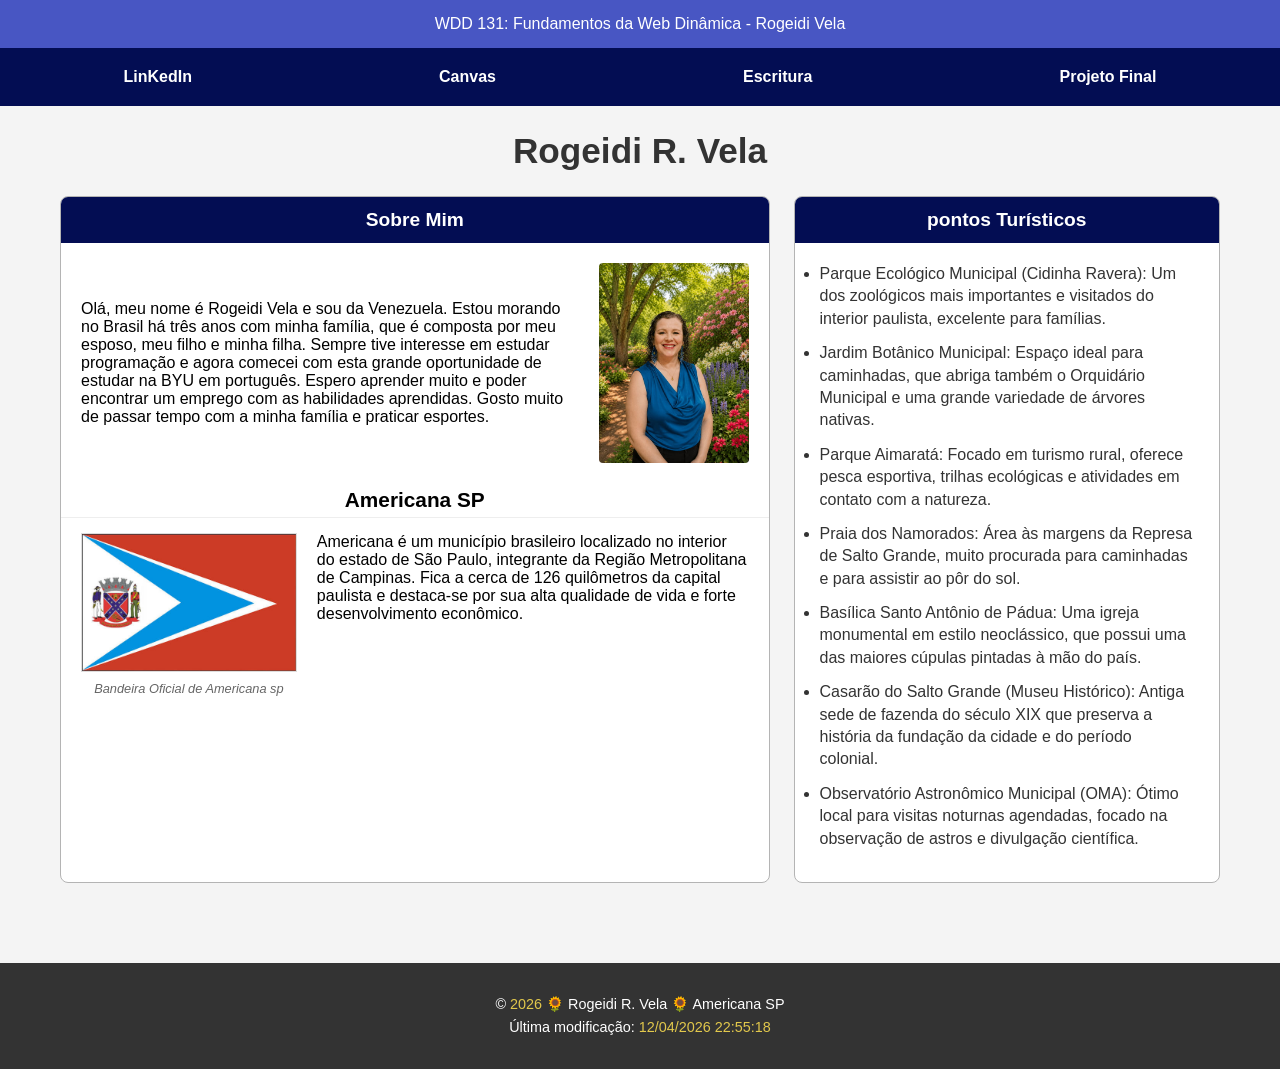
<file: index.html>
<!DOCTYPE html>
<html lang="pt-BR">
<head>
    <meta charset="UTF-8">
    <meta name="viewport" content="width=device-width, initial-scale=1.0">
    <title>WDD,131,Fundamentos da Web Dinâmica,Rogeidi Vela</title>
    <meta name="description" content="WDD 131 – Fundamentos da Web Dinâmica - Rogeidi Vela - Pagina inicial do curso, informação sobre a cidade de Americana PS, pontos turísticos.">
    <meta name="author" content="Rogeidi Vela">
    <link rel="stylesheet" href="estilos/base.css">

    <link rel="preconnect" href="https://fonts.googleapis.com">
    <link rel="preconnect" href="https://fonts.gstatic.com" crossorigin>
    <link href="https://fonts.googleapis.com/css2?family=Roboto:ital,wght@0,100..900;1,100..900&display=swap" rel="stylesheet">
    <script src="scripts/obterdatas.js" defer></script>
</head>
<body>
    <header>
        <div class="title">
            <span id="course-title">WDD 131: Fundamentos da Web Dinâmica</span> - Rogeidi Vela  
        </div>
        <nav class="container">
            <a href="https://www.linkedin.com/in/rogeidi-r-vela-de-sierra-280049397" target="_blank">LinKedIn</a>
            <a href="https://byupw.instructure.com/">Canvas</a>
            <a href="https://www.churchofjesuschrist.org/study/scriptures/bofm/alma/37?lang=por">Escritura</a>
            <a href="#">Projeto Final</a>
        </nav>
    </header>
    <main>
        <h1>Rogeidi R. Vela</h1>
        <div class="main-content">
            <section class="card left">
                <h2>Sobre Mim</h2>
                <div class="profile-block">
                    <p>Olá, meu nome é Rogeidi Vela e sou da Venezuela. Estou morando no Brasil há três anos com minha família, que é composta por meu esposo, meu filho e minha filha. Sempre tive interesse em estudar programação e agora comecei com esta grande oportunidade de estudar na BYU em português. Espero aprender muito e poder encontrar um emprego com as habilidades aprendidas. Gosto muito de passar tempo com a minha família e praticar esportes.</p>
                    <img src="imagens/perfil.jpg" alt="Olá! meu nome é Rogeidi Vela">
                </div>
                <h3>Americana SP</h3>
                <div class="flag-block">
                    <div class="flag-image-box">
                        <img src="imagens/bandera-americana-sp.jpg" alt="Americana SP">
                        <p class="bandeira-caption">Bandeira Oficial de Americana sp</p>
                    </div>
                    <p>Americana é um município brasileiro localizado no interior do estado de São Paulo, integrante da Região Metropolitana de Campinas. Fica a cerca de 126 quilômetros da capital paulista e destaca-se por sua alta qualidade de vida e forte desenvolvimento econômico.</p>
                </div>          
            </section>
            <section class="card right">
                <h2>pontos Turísticos</h2>
                <ul>
                    <li>Parque Ecológico Municipal (Cidinha Ravera): Um dos zoológicos mais importantes e visitados do interior paulista, excelente para famílias.</li>
                    <li>Jardim Botânico Municipal: Espaço ideal para caminhadas, que abriga também o Orquidário Municipal e uma grande variedade de árvores nativas.</li>
                    <li>Parque Aimaratá: Focado em turismo rural, oferece pesca esportiva, trilhas ecológicas e atividades em contato com a natureza.</li>
                    <li>Praia dos Namorados: Área às margens da Represa de Salto Grande, muito procurada para caminhadas e para assistir ao pôr do sol.</li>
                    <li>Basílica Santo Antônio de Pádua: Uma igreja monumental em estilo neoclássico, que possui uma das maiores cúpulas pintadas à mão do país.</li>
                    <li>Casarão do Salto Grande (Museu Histórico): Antiga sede de fazenda do século XIX que preserva a história da fundação da cidade e do período colonial.</li>
                    <li>Observatório Astronômico Municipal (OMA): Ótimo local para visitas noturnas agendadas, focado na observação de astros e divulgação científica.</li>
                </ul>
            </section>
        </div>     
    </main>
    <footer>
        <p>&copy; <span id="anoatual"></span> 🌻 Rogeidi R. Vela 🌻 Americana SP</p>
        <p id="ultimaModificacao"> </p>

    </footer>
</body>
</html>
</file>
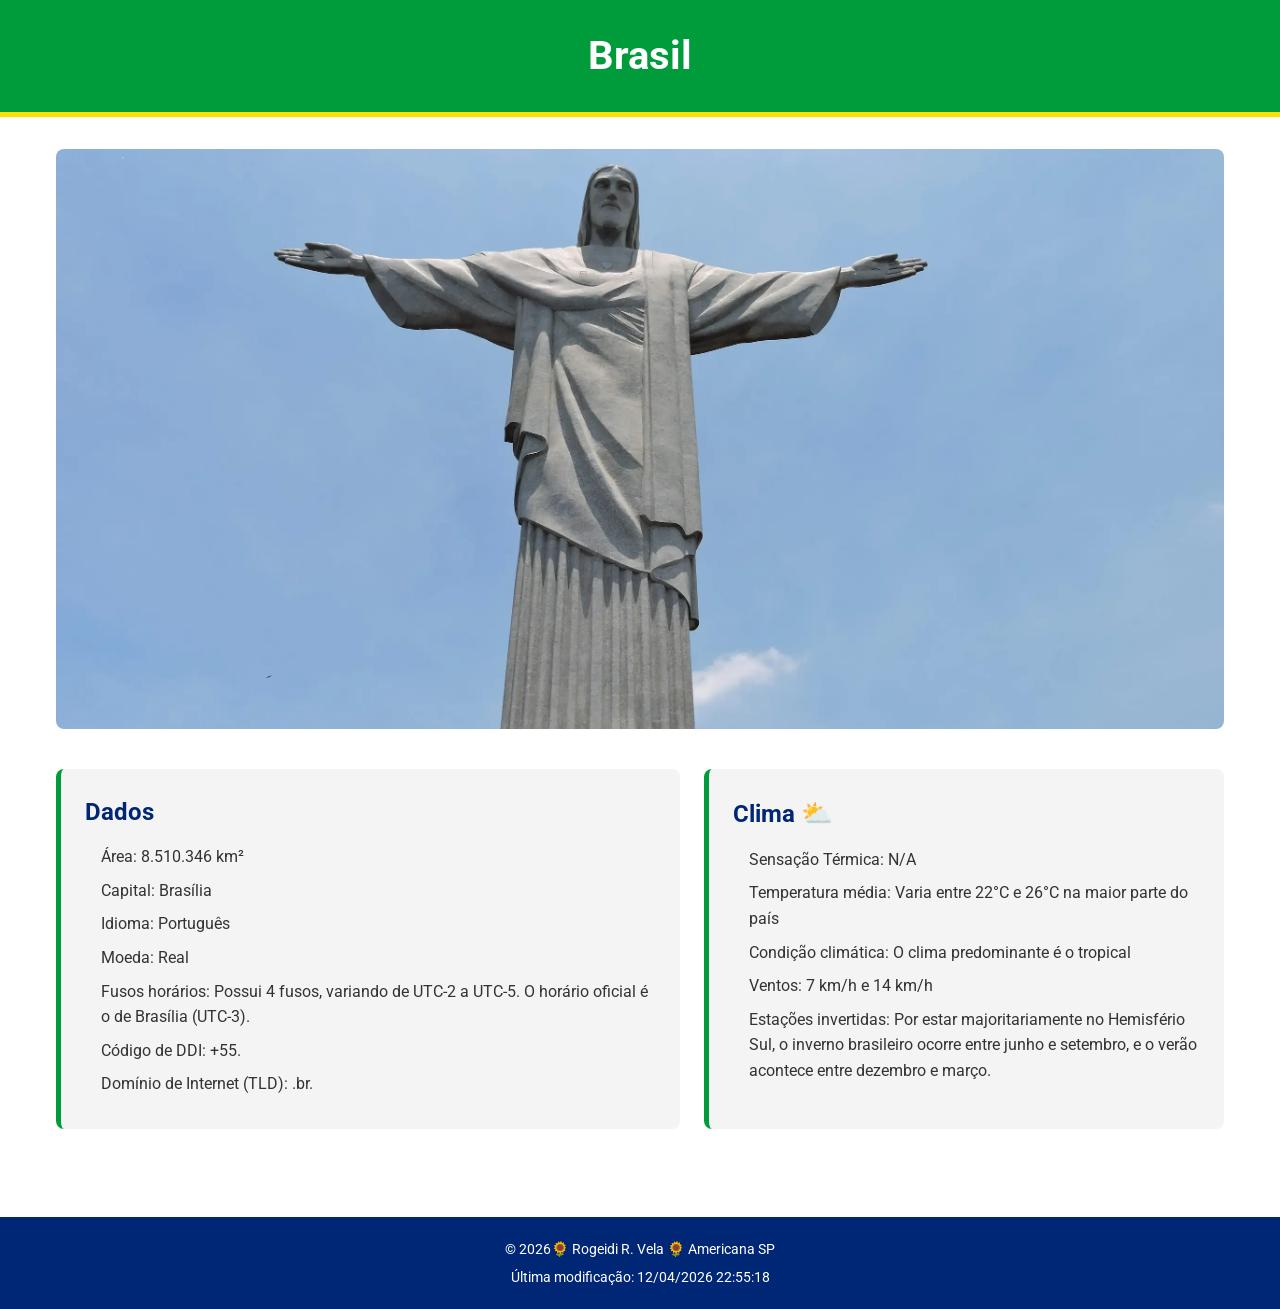
<file: local.html>
<!DOCTYPE html>
<html lang="en">
<head>
    <meta charset="UTF-8">
    <meta name="viewport" content="width=device-width, initial-scale=1.0">
    <title>Brasil</title>
    <meta name="description" content="WDD 131 – Fundamentos da Web Dinâmica - Rogeidi Vela- Página sobre Brasil.">
    <meta name="author" content="Rogeidi Vela">
    <link rel="stylesheet" href="estilos/local.css">

    <link rel="preconnect" href="https://fonts.googleapis.com">
    <link rel="preconnect" href="https://fonts.gstatic.com" crossorigin>
    <link href="https://fonts.googleapis.com/css2?family=Roboto:ital,wght@0,100..900;1,100..900&display=swap" rel="stylesheet">
    <script src="scripts/local.js" defer></script>
</head>
<body>
    <header>
       <h1>Brasil</h1> 
    </header>
    <main>
        <picture class="cristo">
            <source srcset="imagens/cristo-redentor-grande.webp" media="(min-width: 1024px)">
            <img src="imagens/cristo-redentor-pequeno.webp" alt="Estátua do Cristo Redentor no Rio de Janeiro" loading="lazy">
        </picture>
        <div class="cristo-dados">
            <h2>Dados</h2>
            <ul>
                <li>Área: 8.510.346 km²</li>
                <li>Capital: Brasília</li>
                <li>Idioma: Português</li>
                <li>Moeda: Real</li>
                <li>Fusos horários: Possui 4 fusos, variando de UTC-2 a UTC-5. O horário oficial é o de Brasília (UTC-3).</li>
                <li>Código de DDI: +55.</li>
                <li>Domínio de Internet  (TLD): .br.</li>
            </ul>    
        </div>
        <div class="Clima">
            <h2>Clima <img src="imagens/icono-sol.svg" alt="Ícone do clima" class="clima-icone-movel"></h2>
            <ul>
                <li>Sensação Térmica: <span id="wind-chill"></span></li>
                <li>Temperatura média: Varia entre 22°C e 26°C na maior parte do país</li>
                <li>Condição climática: O clima predominante é o tropical</li>
                <li>Ventos: 7 km/h e 14 km/h</li>
                <li>Estações invertidas: Por estar majoritariamente no Hemisfério Sul, o inverno brasileiro ocorre entre junho e setembro, e o verão acontece entre dezembro e março.</li>
            </ul>

        </div>
    </main>
    <footer>
        <p>&copy; <span id="currentyear"></span>🌻 Rogeidi R. Vela 🌻 Americana SP</p>
        <p id="lastModified"></p>
    </footer>
    
</body>
</html>
</file>
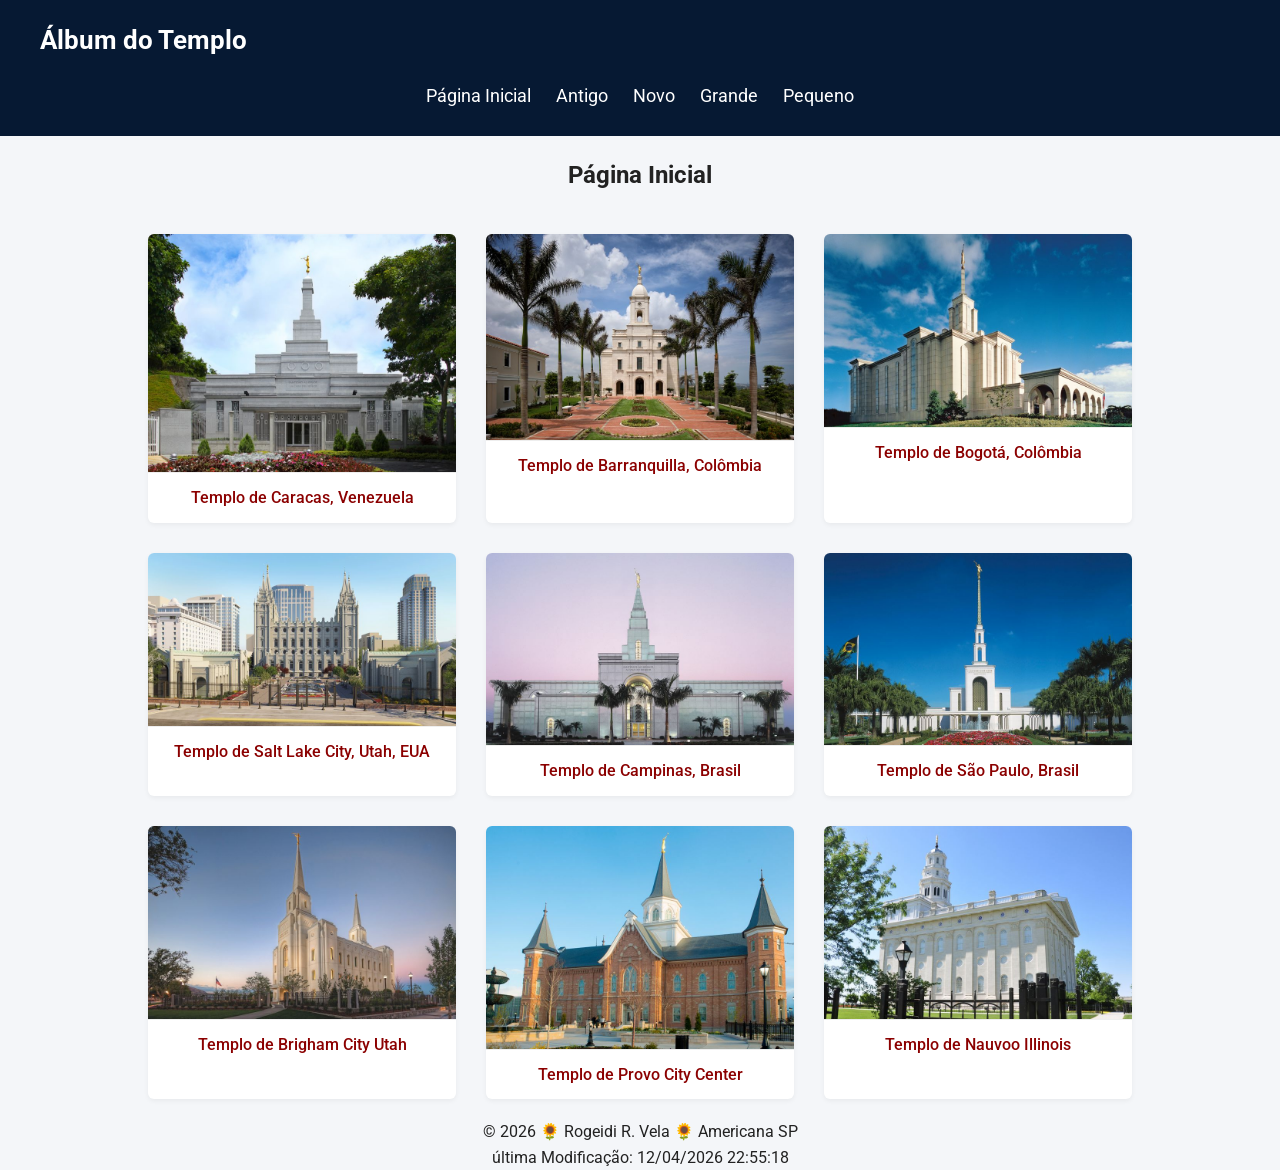
<file: templos.html>
<!DOCTYPE html>
<html lang="pt-BR">
<head>
    <meta charset="UTF-8">
    <meta name="viewport" content="width=device-width, initial-scale=1.0">
    <title>Os termos Templo</title>
    <meta name="description" content="WDD 131 – Fundamentos da Web Dinâmica - Rogeidi Vela- Página sobre templos da Igreja.">
    <meta name="author" content="Rogeidi Vela">
    <link rel="stylesheet" href="estilos/templos.css">
    <link rel="stylesheet" href="estilos/templos-grandes.css">

    <link rel="preconnect" href="https://fonts.googleapis.com">
    <link rel="preconnect" href="https://fonts.gstatic.com" crossorigin>
    <link href="https://fonts.googleapis.com/css2?family=Roboto:ital,wght@0,100..900;1,100..900&display=swap" rel="stylesheet">
    <script src="scripts/templos.js" defer></script>

</head>
<body>
    <header>
        <div class="title">
            <span>Álbum do Templo</span>
        </div>
        <button id="menu-button" aria-label="Menu">☰</button>
        <div class="container" id="menu-nav">
            <nav>
                <a href="#">Página Inicial</a>
                <a href="#">Antigo</a>
                <a href="#">Novo</a>
                <a href="#">Grande</a>
                <a href="#">Pequeno</a>
            </nav>
        </div>
        
    </header>
    <main>
        <h1>Página Inicial</h1>
        <figure>
            <img src="imagens/templo-caracas.jpeg" alt="Templo de Caracas, Venezuela">
            <figcaption>Templo de Caracas, Venezuela</figcaption>
        </figure>
        <figure>
            <img src="imagens/templo-barranquilla.jpeg" alt="Templo de Barranquilla, Colômbia">
            <figcaption>Templo de Barranquilla, Colômbia</figcaption>
        </figure>
        <figure>
            <img src="imagens/templo-bogota.jpeg" alt="Templo de Bogotá, Colômbia">
            <figcaption>Templo de Bogotá, Colômbia</figcaption>
        </figure>
        <figure>
            <img src="imagens/templo-salt-lake.jpeg" alt="Templo de Salt Lake City, Utah, EUA">
            <figcaption>Templo de Salt Lake City, Utah, EUA</figcaption>
        </figure>
        <figure>
            <img src="imagens/templo-campinas.jpeg" alt="Templo de Campinas, Brasil">
            <figcaption>Templo de Campinas, Brasil</figcaption>
        </figure>
        <figure>
            <img src="imagens/tempo-sao-paulo.jpeg" alt="Templo de São Paulo, Brasil">
            <figcaption>Templo de São Paulo, Brasil</figcaption>
        </figure>
        <figure>
            <img src="imagens/templo-brigham-city.jpeg" alt="Templo de Brigham City, Utah, EUA">
            <figcaption>Templo de Brigham City Utah</figcaption>
        </figure>
        <figure>
            <img src="imagens/templo-provo.jpeg" alt="Templo de Provo City Center, EUA">
            <figcaption>Templo de Provo City Center</figcaption>
        </figure>
        <figure>
            <img src="imagens/templo-nauvoo.jpeg" alt="Templo de Nauvoo Illinois, EUA">
            <figcaption>Templo de Nauvoo Illinois</figcaption>
        </figure>
    </main>
    <footer>
        <p>&copy; <span id="anoatual"></span> 🌻 Rogeidi R. Vela 🌻 Americana SP</p>
        <p id="ultimaModificacao"> </p>
    </footer>    
</body>
</html>
</file>
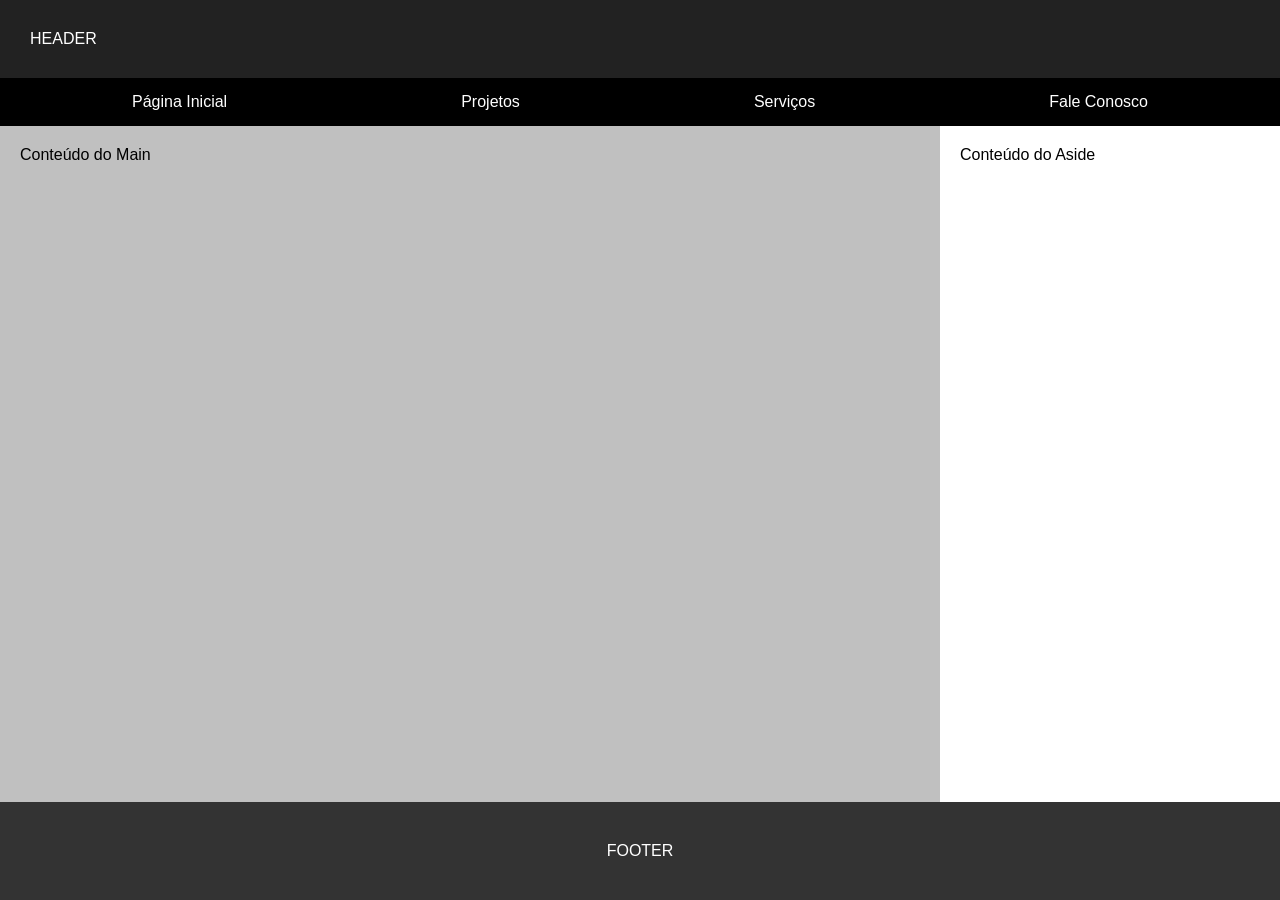
<file: semana01/layout-basico.html>
<!DOCTYPE html>
<html lang="en">
<head>
    <meta charset="UTF-8">
    <meta name="viewport" content="width=device-width, initial-scale=1.0">
    <title>Rogeidi WDD 131</title>
    <link rel="stylesheet" href="estilos/layout.css">
</head>
<body class="container">
    <header class="header">HEADER</header>
    <nav class="content">
        <a href="#">Página Inicial</a>
        <a href="#">Projetos</a>
        <a href="#">Serviços</a>
        <a href="#">Fale Conosco</a>
    </nav>
    <div class="main-aside">
        <main class="main">
            <p>Conteúdo do Main</p>
        </main>
        <aside class="aside">
            <p>Conteúdo do Aside</p>
        </aside>
    </div>
    <footer class="footer">FOOTER</footer>


    
</body>
</html>
</file>
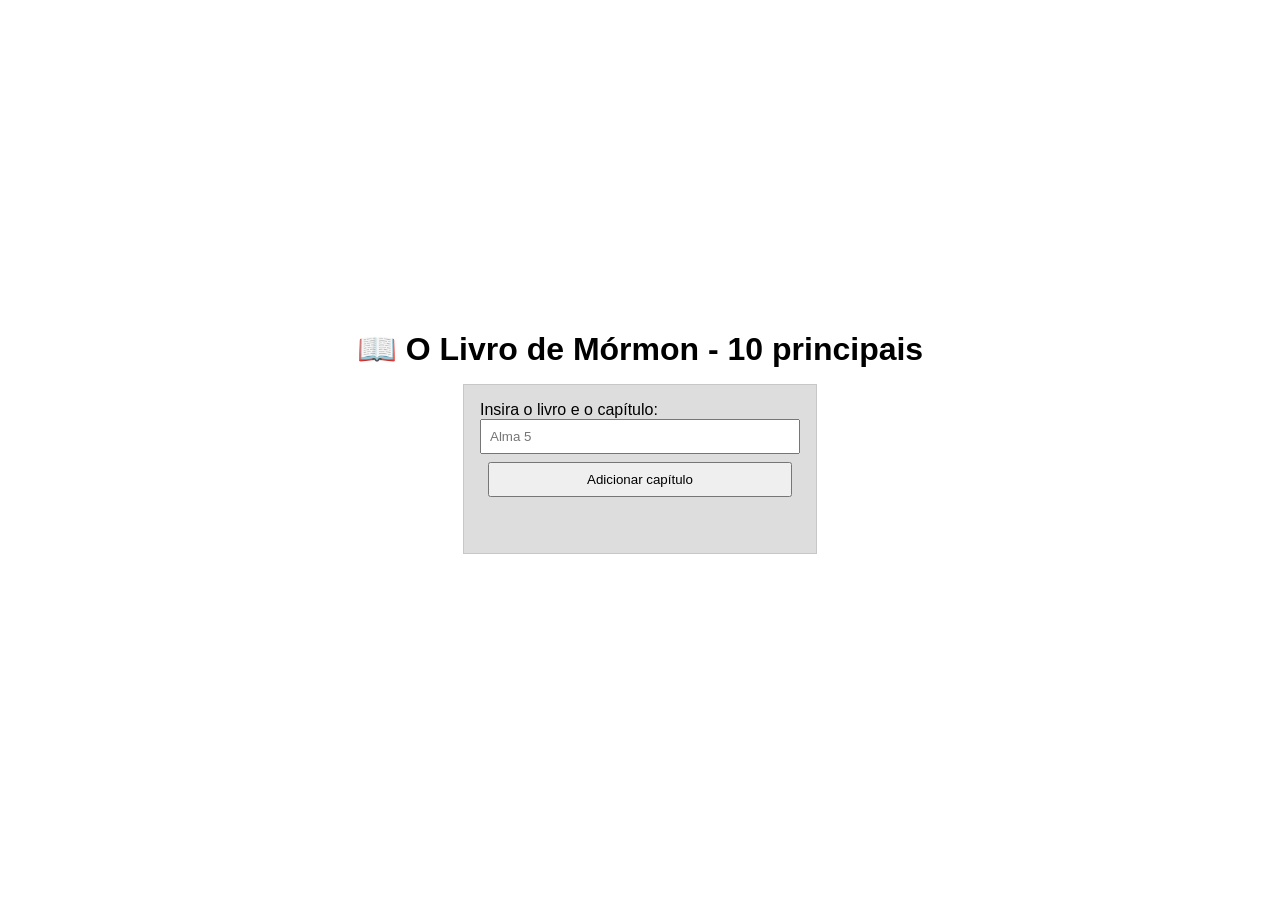
<file: semana02/bom.html>
<!DOCTYPE html>
<html lang="en">
<head>
    <meta charset="UTF-8">
    <meta name="viewport" content="width=device-width, initial-scale=1.0">
    <title>Libro de Mórmon</title>
    <link rel="stylesheet" href="estilos/bom.css">
    <script src="scripts/bom.js" defer></script>
</head>
<body>
    <h1>📖
	O Livro de Mórmon - 10 principais</h1>
<main>
	<label for="favchap">Insira o livro e o capítulo: </label>
	<input type="text" id="favchap" placeholder="Alma 5">
	<button type="submit">Adicionar capítulo</button>
	<ul id="list"></ul>
</main>
    
</body>
</html>
</file>
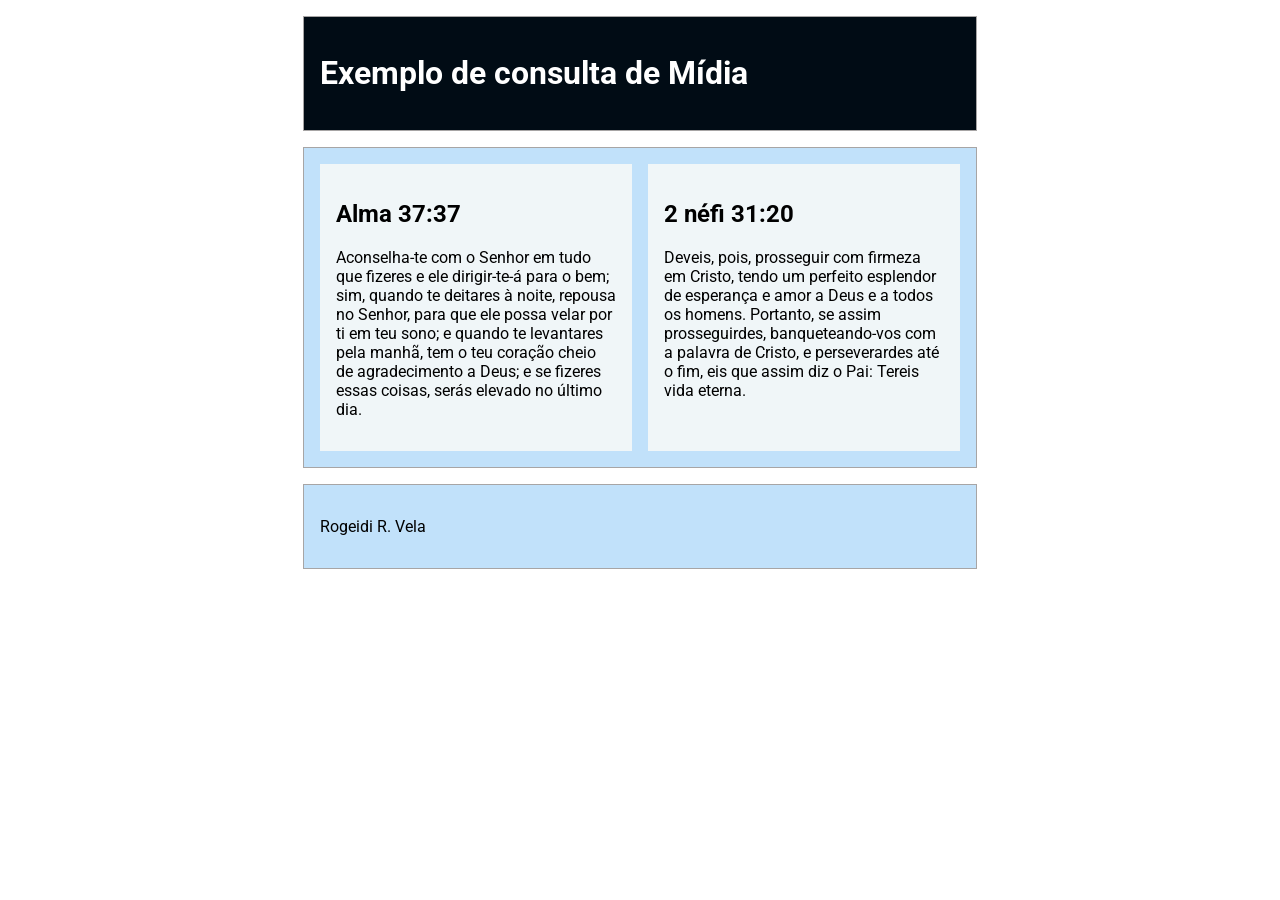
<file: semana02/consulta-de-midia.html>
<!DOCTYPE html>
<html lang="pt-BR">
<head>
    <meta charset="UTF-8">
    <meta name="viewport" content="width=device-width, initial-scale=1.0">
    <title>WDD 131 -Exemplo de consulta de Mídia</title>
    <meta name="description" content="Página de exemplo da atividade de aprendizagem sobre consulta de mídia.">
    <meta name="author" content="Rogeidi Vela">
    <link rel="preconnect" href="https://fonts.googleapis.com">
    <link rel="preconnect" href="https://fonts.gstatic.com" crossorigin>
    <link href="https://fonts.googleapis.com/css2?family=Roboto:ital,wght@0,100..900;1,100..900&display=swap" rel="stylesheet">
    <link rel="stylesheet" href="estilos/consulta-de-midia.css">
    <link rel="stylesheet" href="estilos/consulta-de-midia-grande.css">
</head>

<body>
    <header>
        <h1>Exemplo de consulta de Mídia</h1>
    </header>

    <main>
        <section>
            <h2>Alma 37:37</h2>
            <p>Aconselha-te com o Senhor em tudo que fizeres e ele dirigir-te-á para o bem; sim, quando te deitares à noite, repousa no Senhor, 
            para que ele possa velar por ti em teu sono; e quando te levantares pela manhã, tem o teu coração cheio de agradecimento a Deus; 
            e se fizeres essas coisas, serás elevado no último dia.</p>
        </section>
        <section>
            <h2>2 néfi 31:20</h2>
            <p>Deveis, pois, prosseguir com firmeza em Cristo, tendo um perfeito esplendor de esperança e amor a Deus e a todos os homens. 
            Portanto, se assim prosseguirdes, banqueteando-vos com a palavra de Cristo, e perseverardes até o fim, eis que assim diz o Pai: 
            Tereis vida eterna.</p>
        </section>
        
    </main>

    <footer>
        <p>Rogeidi R. Vela</p>
    </footer>
    
</body>
</html>
</file>
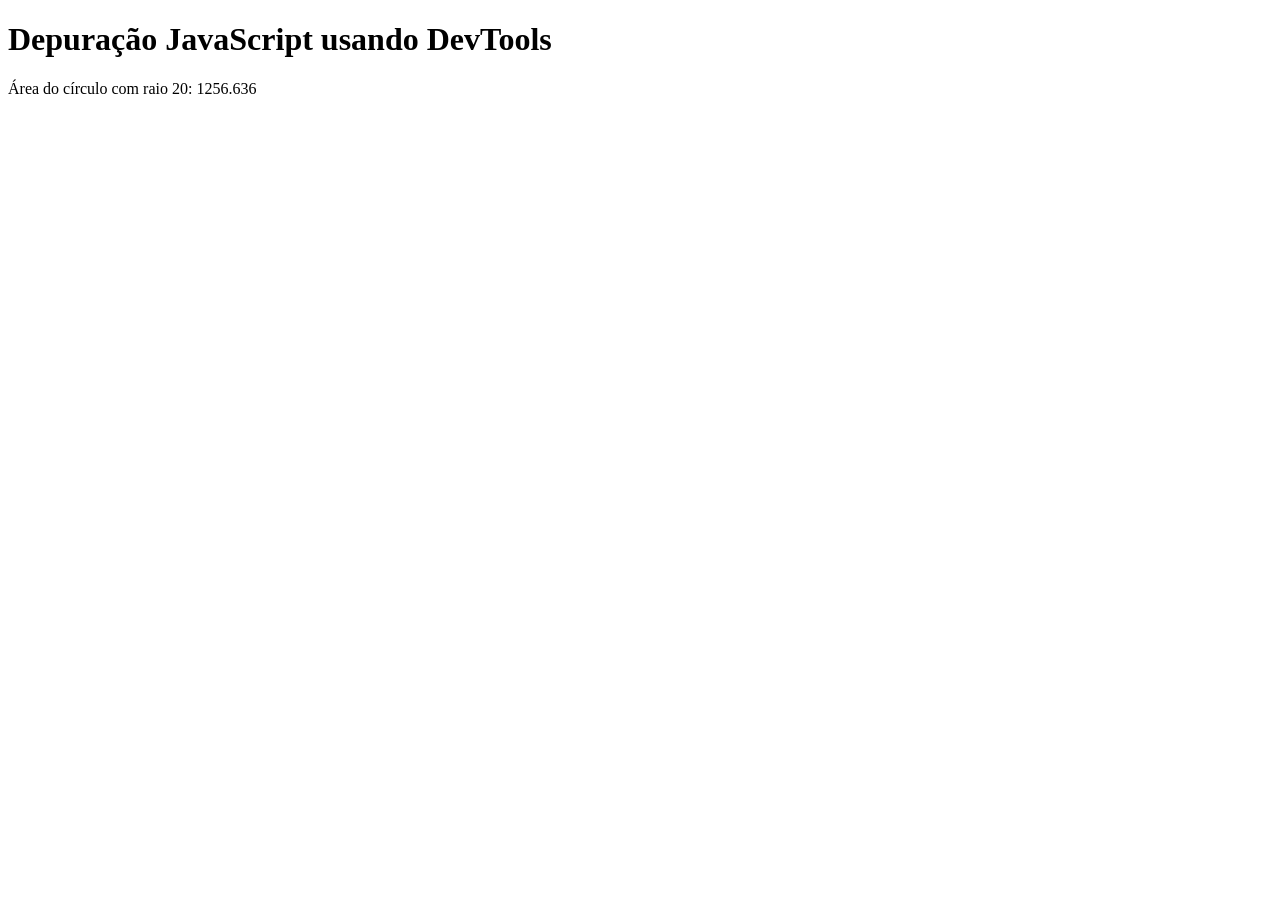
<file: semana02/depuracao.html>
<!DOCTYPE html>
<html lang="pt-BR">
<head>
    <meta charset="UTF-8">
    <meta name="viewport" content="width=device-width, initial-scale=1.0">
    <title>Document</title>
    <script src="scripts/depuracao.js" defer></script>
</head>
<body>
    <h1>Depuração JavaScript usando DevTools</h1>
    <p>Área do círculo com raio <span id="raio"></span>: <span id="area"></span></p>
    
</body>
</html>
</file>
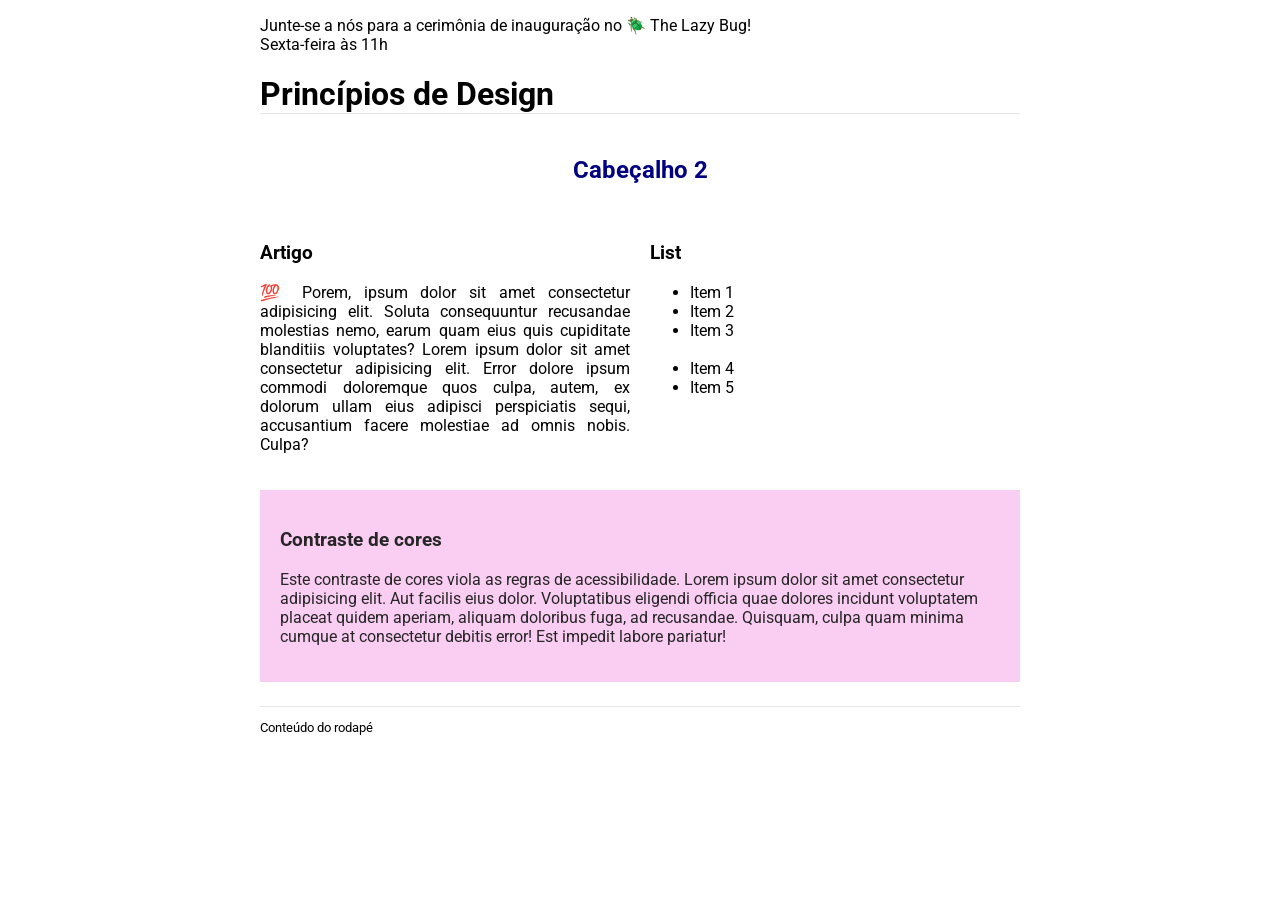
<file: semana03/design.html>
<!DOCTYPE html>
<html lang="pt-BR">
<head>
    <meta charset="UTF-8">
    <meta name="viewport" content="width=device-width, initial-scale=1.0">
    <title>Document</title>
    <meta name="description" content="WDD 131 – Fundamentos da Web Dinâmica - Rogeidi Vela- Página princípios de design.">
    <meta name="author" content="Rogeidi Vela">
    <link rel="stylesheet" href="estilos/design.css">

    <link rel="preconnect" href="https://fonts.googleapis.com">
    <link rel="preconnect" href="https://fonts.gstatic.com" crossorigin>
    <link href="https://fonts.googleapis.com/css2?family=Roboto:ital,wght@0,100..900;1,100..900&display=swap" rel="stylesheet">
    
</head>
<body>
    <header>
        <div class="banner">
            <p>Junte-se a nós para a cerimônia de inauguração no 🪲 The Lazy Bug!<br>Sexta-feira às 11h</p>        
        </div>
	    <h1>Princípios de Design</h1>
    </header>
    <main>
	    <h2>Cabeçalho 2</h2>
	    <section>
		    <h3>Artigo</h3>
		    <article>
			    <p>💯 Porem, ipsum dolor sit amet consectetur adipisicing elit. Soluta consequuntur recusandae molestias nemo, earum quam eius quis cupiditate blanditiis voluptates? Lorem ipsum dolor sit amet consectetur adipisicing elit. Error dolore ipsum commodi doloremque quos culpa, autem, ex dolorum ullam eius adipisci perspiciatis sequi, accusantium facere molestiae ad omnis nobis. Culpa?</p>
		    </article>
	    </section>
	    <section>
		    <h3>List</h3>
		    <ul>
			    <li>Item 1</li>
			    <li>Item 2</li>
			    <li>Item 3<br><br></li>
			    <li>Item 4</li>
			    <li>Item 5</li>
		    </ul>
	    </section>
	    <div class="callout">
		    <h3>Contraste de cores</h3>
		    <p>Este contraste de cores viola as regras de acessibilidade. Lorem ipsum dolor sit amet consectetur adipisicing elit. Aut facilis eius dolor. Voluptatibus eligendi officia quae dolores incidunt voluptatem placeat quidem aperiam, aliquam doloribus fuga, ad recusandae. Quisquam, culpa quam minima cumque at consectetur debitis error! Est impedit labore pariatur!</p>
	    </div>
    </main>
    <footer>
	    <p>Conteúdo do rodapé</p>
    </footer>
    
</body>
</html>
</file>
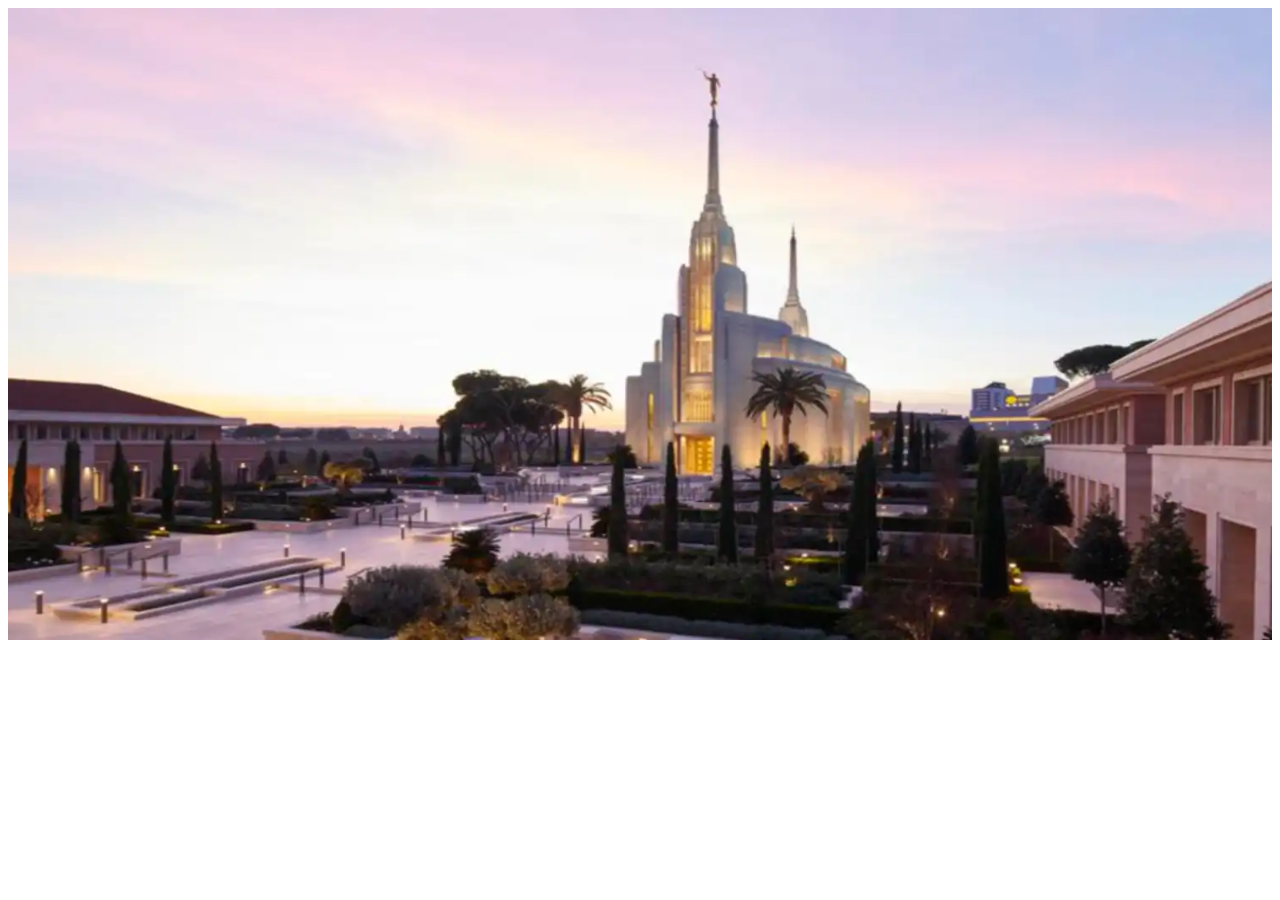
<file: semana03/imagens-responsivas.html>
<!DOCTYPE html>
<html lang="en">
<head>
    <meta charset="UTF-8">
    <meta name="viewport" content="width=device-width, initial-scale=1.0">
    <title>Document</title>
    <meta name="description" content="WDD 131 – Fundamentos da Web Dinâmica - Rogeidi Vela- Página sobre templos da Igreja.">
    <meta name="author" content="Rogeidi Vela">
    <link rel="stylesheet" href="estilos/imagens-responsivas.css">
</head>
<body>
    <main>
        <div class="principal">
            <picture>
                <source  srcset="imagens/principal-grande.webp" media="(min-width: 1000px)">
                <source media="(min-width: 500px)" srcset="imagens/principal-media.webp">
                <img src="imagens/principal-pequena.webp" alt="Templo de Roma" width="500" height="250">

            </picture>
        </div>
    </main>
    
</body>
</html>
</file>
<file: estilos/base.css>
* {
    margin: 0;
    padding: 0;
    box-sizing: border-box;
    font-family: Arial, sans-serif;
}

header {
    width: 100%;
    background-color: #3b49b8;
}

main {
    width: 100%;
    background-color: #f4f4f4;
    padding-bottom: 40px;
}

body {
    background-color: #f4f4f4;

}

.title {
    background-color: #4856c3;
    color: white;
    padding: 15px;
    text-align: center;
    font-weight: 200;
    
}

.container {
    display: flex;
    background-color: #030d53;
    justify-content: space-around;
    gap: 40px;
    padding: 20px;
}

.container a {
    color: white;
    text-decoration: none;
    font-weight: bold;
}

.container a:hover {
    text-decoration: underline;
}

main h1 {
    color:#333333;
    text-align: center;
    margin: 25px 0;
    font-size: 2.2rem;
}

.main-content {
    display: flex;
    gap: 24px;
    max-width: 1200px;
    margin: 0 auto;
    padding: 0 20px 40px 20px;
}

.card.left {
    flex: 2.5;
    background-color: white;
    border: 1px solid #b4b4b4;
    border-radius: 8px; 
    overflow: hidden;
    padding-bottom: 20px;
}

.card.right {
    flex: 1.5;
    background-color: white;
    border: 1px solid #b4b4b4;
    border-radius: 8px; 
    overflow: hidden;
    padding-bottom: 20px;
}

.card h2 {
    background-color: #030d53;
    color: white;
    text-align: center;
    padding: 12px;
    margin: 0 0 20px 0;
    font-size: 1.2rem;
}

.profile-block {
    display: flex;
    gap: 20px;
    padding: 0 20px;
    align-items: center;
}

.profile-block img {
    width: 150px;
    height: auto;
    border-radius: 4px;
}

.card.left h3 {
    text-align: center;
    margin: 25px 0 15px 0;
    font-size: 1.3rem;
    border-bottom: 1px solid #eee;
    padding-bottom: 5px;
}

.flag-block {
    display: grid;
    grid-template-columns: 1fr 2fr;
    gap: 20px;
    padding: 0 20px;
    align-items: start;
}

.flag-image-box {
    text-align: center;
    min-width: 180px;
}

.flag-image-box img {
    width: 100%;
    border: 1px solid #ddd;   
}

.bandeira-caption { 
    font-size: 0.8rem;
    color: #666;
    font-style: italic;
    margin-top: 5px;
}

.card.right ul {
    padding: 0 25px;
    list-style-type: disc;
}

.card.right li {
    margin-bottom: 12px;
    line-height: 1.4;
    color: #333;
}

footer {
    background-color: #333333;
    color: white;
    text-align: center;
    padding: 30px;
    font-size: 0.9rem;
    line-height: 1.6;
}
footer span {
    color: #e2c84c;
}
</file>
<file: estilos/local.css>
:root {
    --cor-primaria: #009c3b; /*Verde*/
    --cor-secundaria: #ffdf00; /*Amarelo*/
    --cor-destaque: #002776; /*Azul*/
    --cor-texto: #333333; /*Cinza*/
    --fundo-claro: #f4f4f4; /*Fundo dos blocos*/
    --branco: #ffffff; 
}

* {
    margin: 0;
    padding: 0;
    box-sizing: border-box;
}

body {
    font-family: 'Roboto' , sans-serif;
    color: var(--cor-texto);
    background-color: var(--branco);
    line-height: 1.6;
}

header {
    background-color: var(--cor-primaria);
    color: var(--branco);
    text-align: center;
    padding: 1.5rem;
    border-bottom: 5px solid var(--cor-secundaria);
}

header h1 {
    font-size: 2.5rem;
    font-weight: 700;
}

footer {
    background-color: var(--cor-destaque);
    color: var(--branco);
    text-align: center;
    padding: 1rem;
    margin-top: 2rem;
    font-size: 0.9rem;
}

footer p {
    margin: 0.3rem 0;
}

main {
    max-width: 1200px;
    margin: 0 auto;
    padding: 1rem;
}

picture img {
    width: 100%;
    height: auto;
    display: block;
    border-radius: 8px;
    margin-bottom: 1rem;
}

.cristo-dados, .Clima {
    background-color: var(--fundo-claro);
    padding: 1.5rem;
    margin-bottom: 1.5rem;
    border-radius: 8px;
    border-left: 5px solid var(--cor-primaria);
    box-shadow: 0 2px 5px rgba(0,0,0,0,1);
}

main h2 {
    color: var(--cor-destaque);
    margin-bottom: 0.8rem;
    font-size: 1.5rem;
}

ul {
    list-style-type: none;
    padding-left: 1rem;
}

li {
    margin-bottom: 0.5rem;

}

.clima-icone-movel {
    width: 40px;
    height: auto;
    vertical-align: middle;
    display: inline-block;
    margin-left: 10px;
}

@media (min-width: 1024px) {
    main {
        display: grid;
        grid-template-columns: 1.2fr 1fr;
        gap: 1.5rem;
        padding: 2rem 1rem;
    }

    .cristo {
        grid-column: span 2;

    }

    .cristo img {
        height: 100%;
        max-height: 580px;
        object-fit: cover;
    }

    .clima-icone-movel {
        display: none;
    }

    .Clima h2::after {
        content: "⛅";
        font-size: 1.6rem;
    }

    
}
</file>
<file: estilos/templos.css>
:root {
    --azul-escuro: #061933;
    --azul-destaque: #10316b;
    --cinza-fundo: #f4f6f9;
    --branco: #ffffff;
    --texto-principal: #222222;
    --texto-leyenda: #8b0000;
}

* {
    margin: 0;
    padding: 0;
    box-sizing: border-box;
}

body {
    font-family: "Roboto", sans-serif;
    background-color: var(--cinza-fundo);
    color: var(--texto-principal);
    line-height: 1.6;
}

header {
    background-color: var(--azul-escuro);
    color: var(--branco);
    padding: 15px 20px;
    display: flex;
    flex-wrap: wrap;
    justify-content: space-between;
    text-align: center;
}

.title {
    font-size: 1.6rem;
    margin-bottom: 10px;
    font-weight: 700;
}

header .container {
    display: none;
    width: 100%;
    text-align: center;
    padding-top: 15px;
}

header .container.show {
    display: block;
}
header .container nav {
    display: flex;
    flex-direction: column;
    gap: 12px;
}

header .container a {
    color: var(--branco);
    text-decoration: none;
    font-size: 1.1rem;
    padding: 6px 0;
    transition: color 0.3s ease;
}

header .container nav a:hover {
    color: #a4c2f4;
    text-decoration: underline;
}

main {
    padding: 20px;
    max-width: 800px;
    margin: 0 auto;
    display: grid;
    grid-template-columns: 1fr;
    gap: 25px;
}

main h1 {
    text-align: center;
    font-size: 1.5rem;
    color: var(--texto-principal);
    grid-column: 1 / -1;
    margin-bottom: 10px;
}

main figure {
    background-color: var(--branco);
    border-radius: 6px;
    box-shadow: 0 2px 5px rgba(0, 0, 0, 0.05);
    overflow: hidden;
    display: flex;
    flex-direction: column;
}

main figure img {
    width: 100%;
    height: auto;
    display: block;
    transition: transform 0.3s ease;
}

main figure:hover img{
    transform: scale(1.03);

}

main figcaption {
    padding: 12px;
    text-align: center;
    font-weight: 500;
    color: var(--texto-leyenda);
    font-size: 1rem;
    border-top: 1px solid #eeeeee;
}

#menu-button {
    background-color: transparent;
    border: none;
    color: var(--branco);
    font-size: 2rem;
    cursor: pointer;
    padding: 5px 10px;
    display: block;
}

footer {
    text-align: center;
}
</file>
<file: estilos/templos-grandes.css>
@media (min-width: 768px) {
    header {
        display: flex;
        justify-content: space-between;
        align-items: center;
        text-align: left;
        padding: 20px 40px;
        position: relative;
    }

    .title {
        margin-bottom: 0;
    }

    header .container {
        display: block;
        margin: 0 auto;
    }

    header .container nav {
        display: flex;
        flex-direction: row;
        justify-content: center;
        align-items: center;
        gap: 25px;
        width: auto;
        
    }

    main {
        grid-template-columns: repeat(3, 1fr);
        gap: 30px;
        max-width: 1024px;
    }

    #menu-button {
        display: none;
    }
}
</file>
<file: semana01/estilos/layout.css>
* {
    margin: 0;
    padding: 0;
    box-sizing: border-box;
    font-family: Arial, sans-serif;
}

.container {
    display: flex;
    flex-direction: column;
    min-height: 100vh;
}

.header {
    background-color: #222222;
    color: white;
    padding: 30px;
}
.content {
    display: flex;
    background-color: #000000;
    justify-content: space-around;
    padding: 15px;
}
.content a {
    color: white;
    text-decoration: none;
}

.main-aside {
    display: flex;
    flex: 1;
}

.main {
    background-color: #c0c0c0;
    flex: 3;
    padding: 20px;
}

.aside {
    background-color: #ffffff;
    flex: 1;
    padding: 20px;
}

.footer {
    background-color: #333333;
    color: white;
    text-align: center;
    padding: 40px;
}
</file>
<file: semana02/estilos/bom.css>
* {
	margin: 0;
	padding: 0;
}

body {
	height: 100vh;
	display: flex;
	flex-direction: column;
	align-items: center;
	justify-content: center;
	font-family: Acme, Arial, sans-serif;
}

h1 {
	font-size: 1.5rem;
}

main {
	margin: 1rem auto;
	border: 1px solid rgb(0 0 0 / 0.1);
	padding: 1rem;
	background-color: #ddd;
	display: flex;
	flex-direction: column;
}

input,
button {
	padding: 0.5rem;
}

button {
	margin: 0.5rem;
}

.delete {
	width: fit-content;
}

.input {
	display: flex;
	gap: 1rem;
}

.list {
	padding: 0.5rem;
}

ul {
	margin: 1rem;
	list-style: none;
}

li {
	display: flex;
	align-items: center;
	justify-content: space-between;
}

@media only screen and (min-width: 32.5em) {
	h1 {
		font-size: 2rem;
	}

	main {
		width: 320px;
	}
}
</file>
<file: semana02/estilos/consulta-de-midia.css>
body {
    font-family: 'Roboto', sans-serif;
}

header, main,footer {
    max-width: 640px;
    margin: 1rem auto;
    border: 1px solid #a7a5a5;
    padding: 1rem;
    background-color: #c1e1fa;
}

main {
    display: grid;
    grid-template-columns: 1fr;
    gap: 1rem;
}

section {
    padding: 1rem;
    background-color: #f0f6f8;
}
</file>
<file: semana02/estilos/consulta-de-midia-grande.css>
@media screen and (min-width: 500px) {
    header {
        background-color: #010c15;
        color:white;
    }
    main {
        grid-template-columns: 1fr 1fr;
    }
}
</file>
<file: semana03/estilos/design.css>
body {
	font-family: Roboto, helvetica, sans-serif;
}

header,
main,
footer {
	max-width: 760px;
	margin: 0 auto;
}

marquee {
	padding: 1rem;
	background-color: #eee;
}

h1 {
	border-bottom: 1px solid rgba(0, 0, 0, 0.1);
}

main {
	display: grid;
    grid-template-columns: 1fr 1fr;
    gap: 20px;
}

h2 {
	color: navy;
	text-align: left;
    grid-column: 1 / span 2;
    text-align: center;
}

article p {
	text-align: justify;
}

.callout {
	color: #262626;
	background-color: #facdf2;
    padding: 20px;
    grid-column: 1 / span 2;
}

footer {
	margin-top: 1.5rem;
	border-top: 1px solid rgba(0, 0, 0, 0.1);
	font-size: smaller;
	text-align: left;
}
</file>
<file: semana03/estilos/imagens-responsivas.css>
.principal img {
    width: 100%;
    height: auto;
    object-fit: cover;
}
</file>
